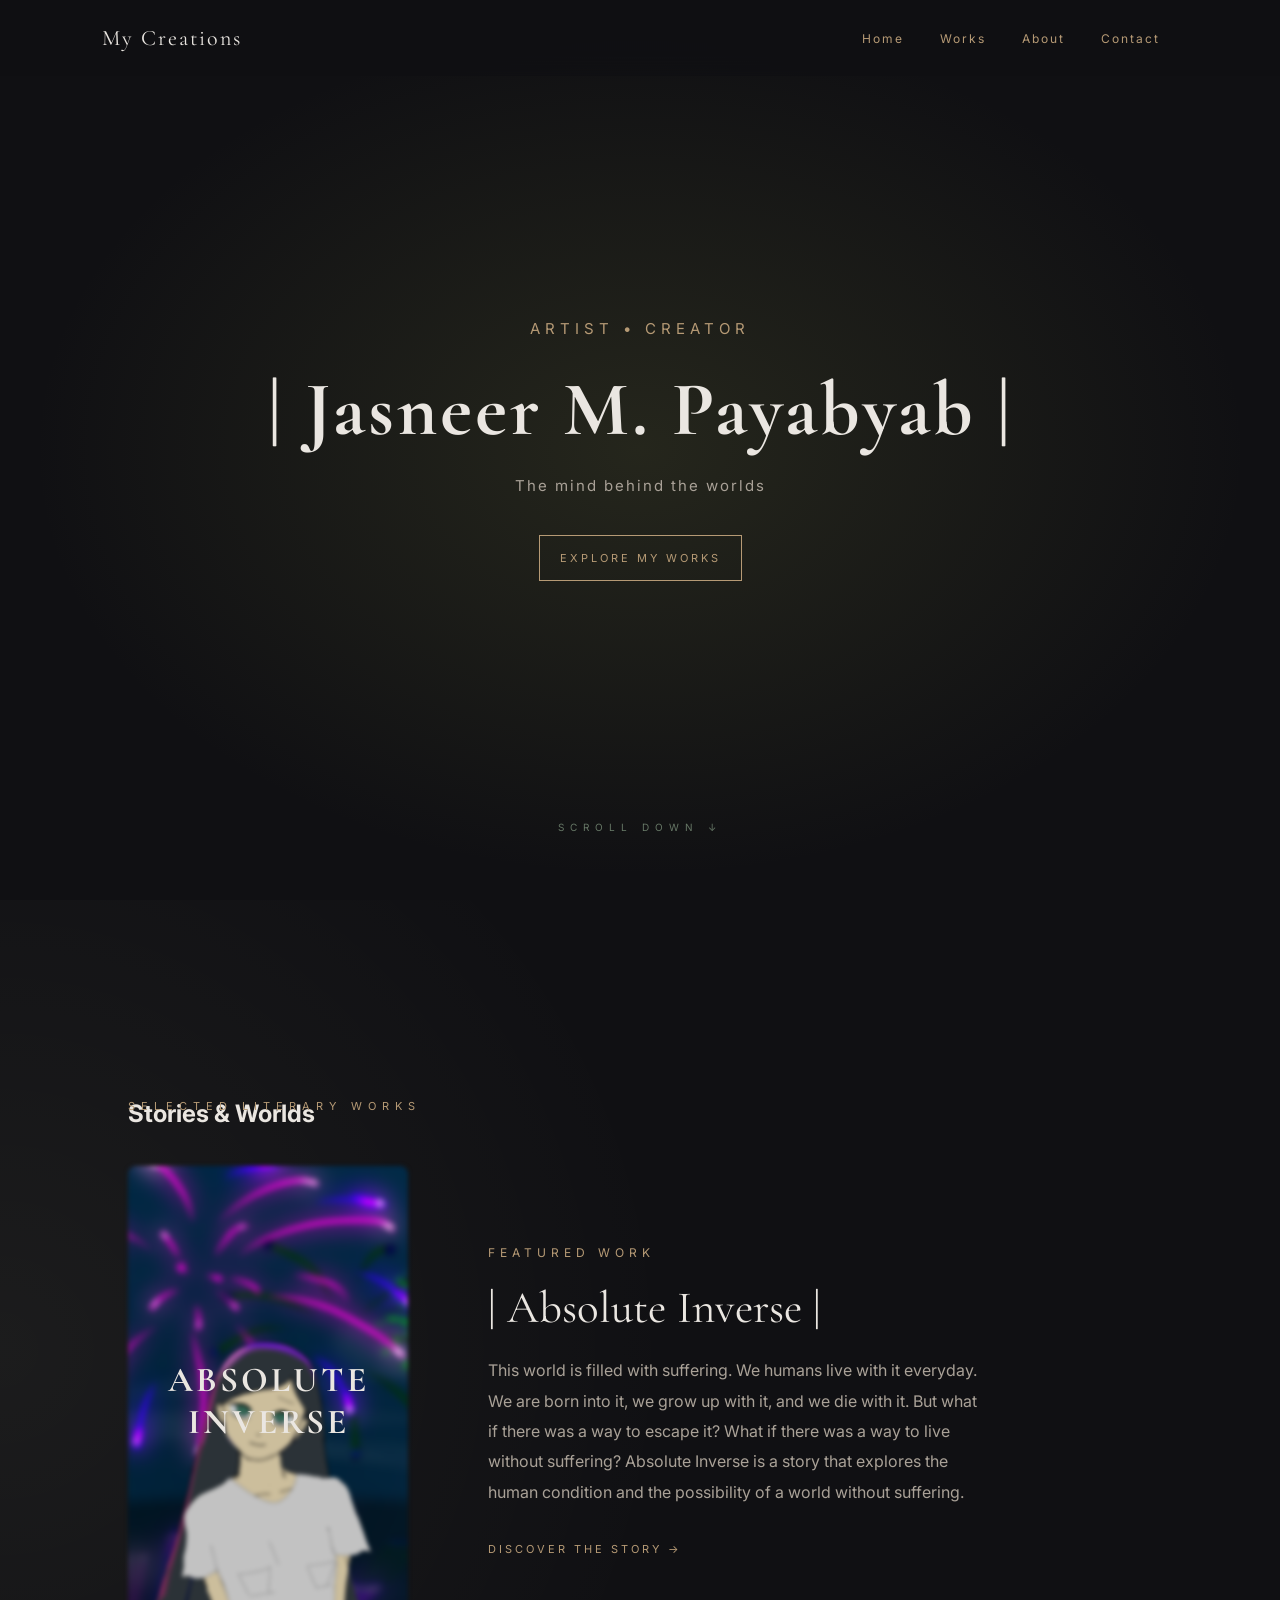
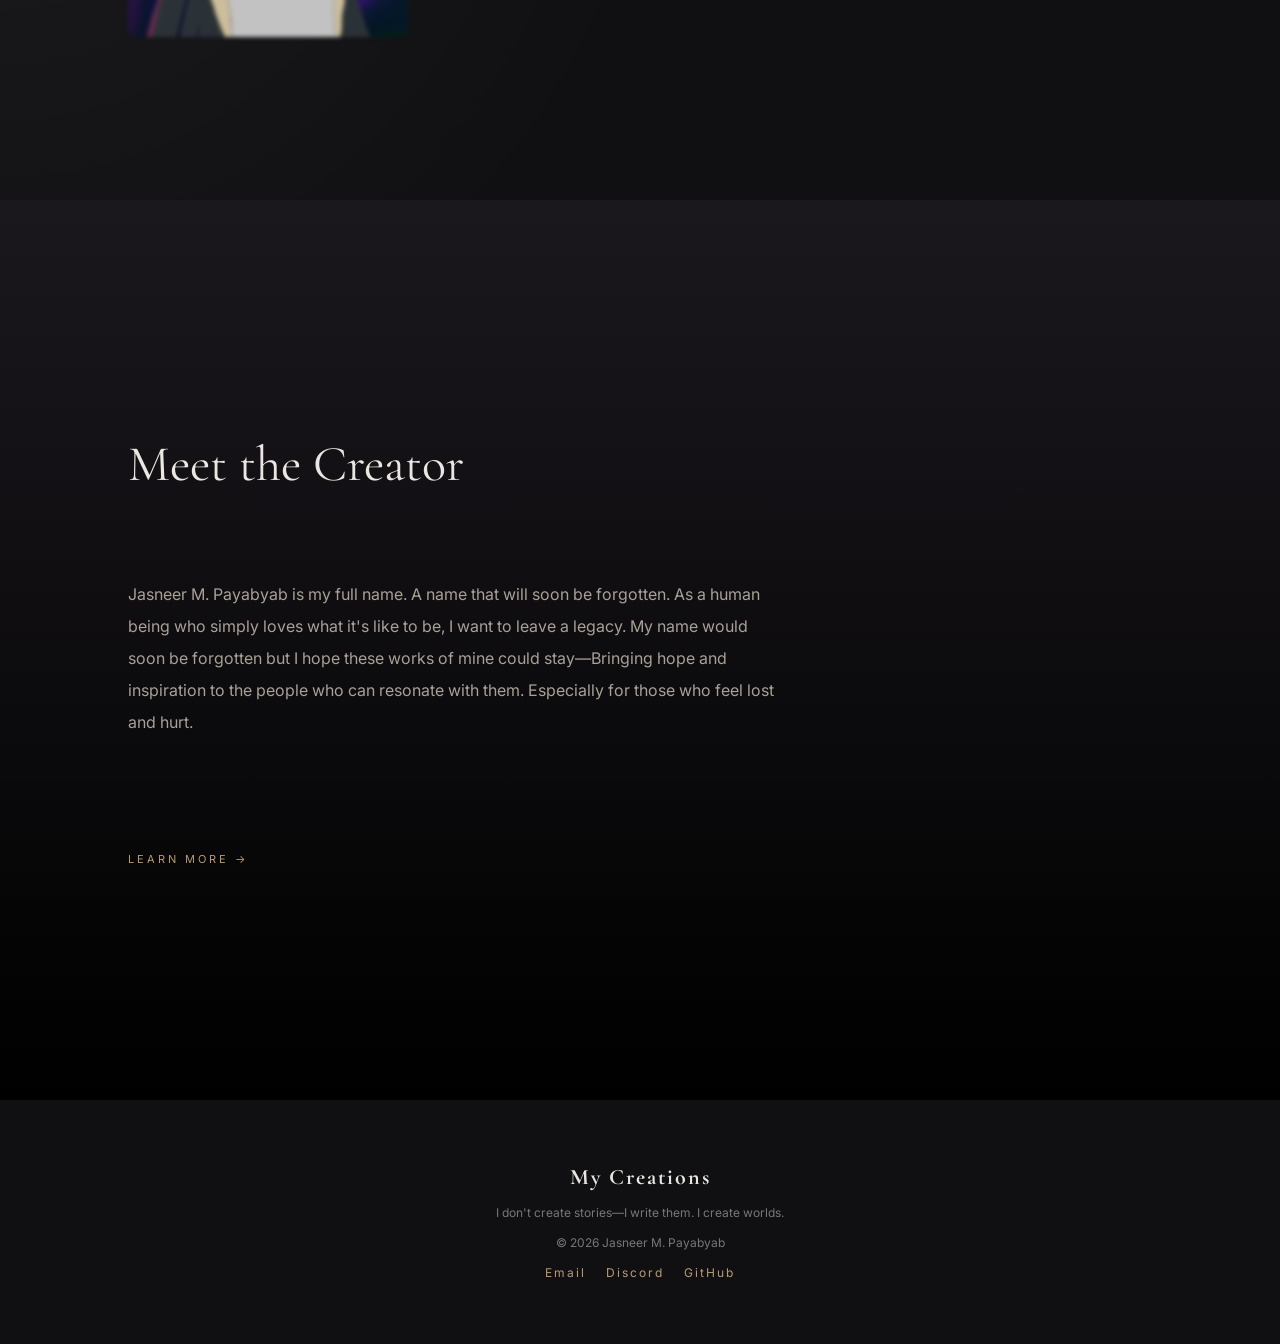
<file: index.html>
<!DOCTYPE html>
<html lang="en">

<head>

    <meta charset="UTF-8">
    <meta name="viewport" content="width=device-width, initial-scale=1.0">

    <title>Jasneer M. Payabyab | Creator</title>

    <link rel="stylesheet" href="CSS/style.css">

    <script src="JS/main.js" defer></script>

</head>

<body>

    <!-- Navigation Menu -->
    <header>
        <nav class="navbar">

            <div class="logo">
                My Creations
            </div>

            <ul class="navlinks">
                <li><a href="#home">Home</a></li>
                <li><a href="#works">Works</a></li>
                <li><a href="#about">About</a></li>
                <li><a href="#contact">Contact</a></li>
            </ul>

        </nav>
    </header>


    <main>

        <!-- Hero Section -->
        <section id="home" class="hero">

            <div class="hero-content">

                <p class="hero-subtitle">
                    ARTIST • CREATOR
                </p>

                <h1>
                    | Jasneer M. Payabyab |
                </h1>

                <p class="hero-description">
                    The mind behind the worlds
                </p>

                <a href="#works" class="explore-button">
                    EXPLORE MY WORKS
                </a>

            </div>

            <div class="scroll-prompt">
                SCROLL DOWN ↓
            </div>

        </section>


        <!-- Works Section -->
        <section id="works" class="works">

            <div class="work-heading">

                <p>SELECTED LITERARY WORKS</p>

                <h2>Stories & Worlds</h2>

            </div>

            <div class="featured-work">

                <div class="work-cover">
                    <img src="ASSETS/AbsInv.png" alt="Absolute Inverse Cover">
                    <h3>ABSOLUTE<br>INVERSE</h3>
                </div>

                <div class="work-information">

                    <p class="work-category">
                        FEATURED WORK
                    </p>

                    <h2>| Absolute Inverse |</h2>

                    <p id="absinv-description">
                        absinv description
                    </p>

                    <a href="HTMLS/works.html" target="_blank">
                        DISCOVER THE STORY →
                    </a>

                </div>

            </div>

        </section>


        <!-- About Section -->
        <section id="about" class="about">

            <div class="about-heading">

                <h2>Meet the Creator</h2>

            </div>

            <p id="about-description">
                About Description
            </p>

            <a href="HTMLS/about.html">LEARN MORE →</a>

        </section>


    </main>

    <!-- Contact -->
    <footer id="contact">

        <h2>My Creations</h2>

        <p>I don't create stories—I write them. I create worlds.</p>

        <p>© 2026 Jasneer M. Payabyab</p>

        <div id="contact-links">
            <a href="mailto:jasneerpayabyab@gmail.com" target="_blank">Email</a>
            <a href="https://discord.com/users/951391927981441044" target="_blank">Discord</a>
            <a href="https://github.com/JZAcode" target="_blank">GitHub</a>
        </div>

    </footer>

</body>

</html>
</file>
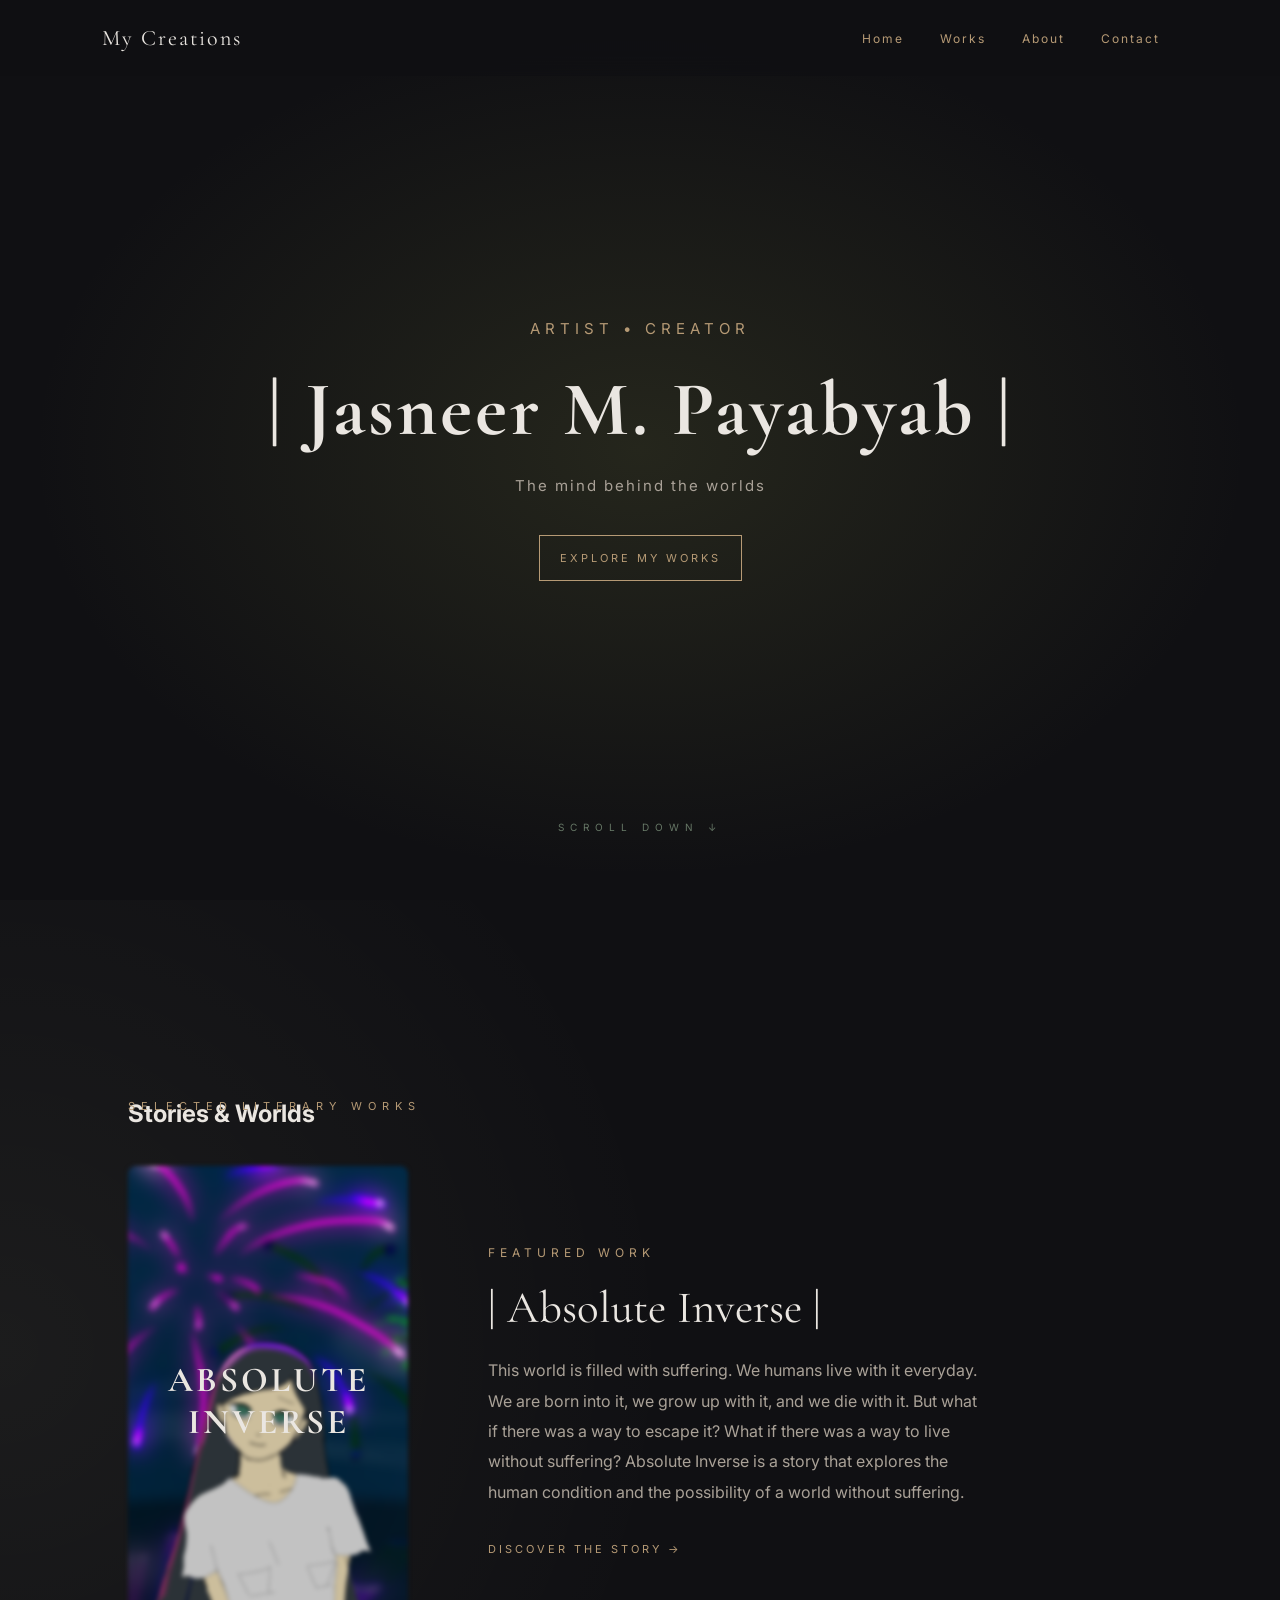
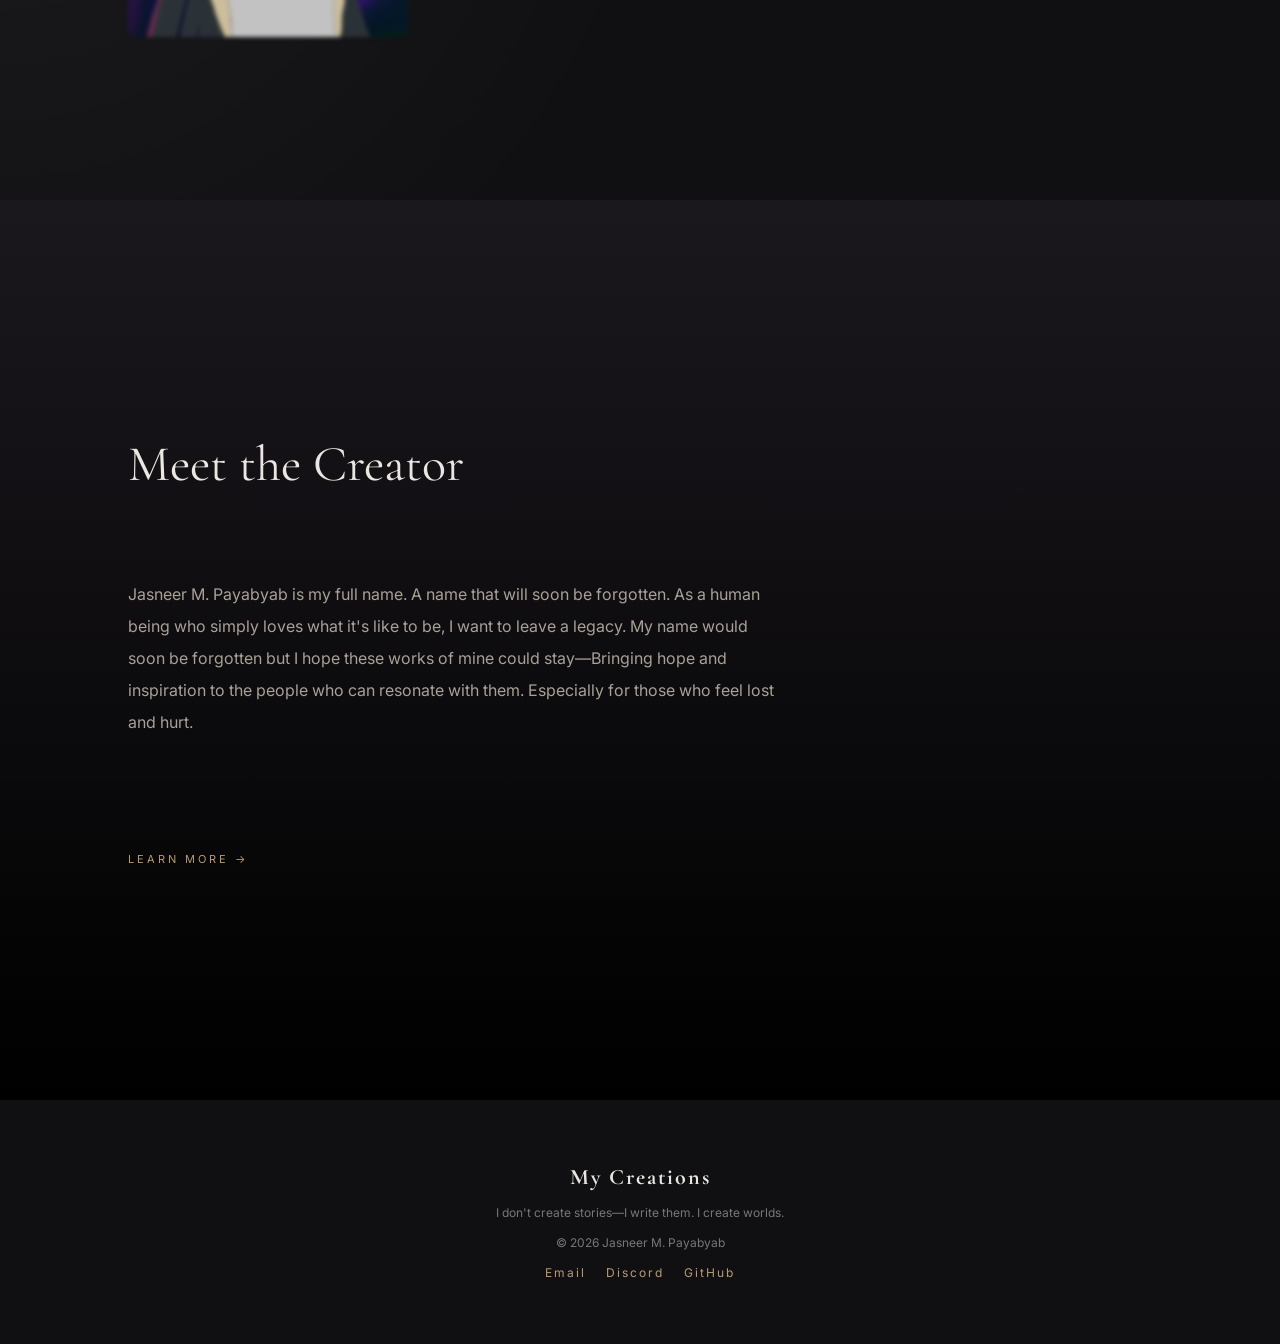
<file: HTMLS/index.html>
<!DOCTYPE html>
<html lang="en">

<head>

    <meta charset="UTF-8">
    <meta name="viewport" content="width=device-width, initial-scale=1.0">

    <title>Jasneer M. Payabyab | Creator</title>

    <link rel="stylesheet" href="../CSS/style.css">

    <script src="../JS/main.js" defer></script>

</head>

<body>

    <!-- Navigation Menu -->
    <header>
        <nav class="navbar">

            <div class="logo">
                My Creations
            </div>

            <ul class="navlinks">
                <li><a href="#home">Home</a></li>
                <li><a href="#works">Works</a></li>
                <li><a href="#about">About</a></li>
                <li><a href="#contact">Contact</a></li>
            </ul>

        </nav>
    </header>


    <main>

        <!-- Hero Section -->
        <section id="home" class="hero">

            <div class="hero-content">

                <p class="hero-subtitle">
                    ARTIST • CREATOR
                </p>

                <h1>
                    | Jasneer M. Payabyab |
                </h1>

                <p class="hero-description">
                    The mind behind the worlds
                </p>

                <a href="#works" class="explore-button">
                    EXPLORE MY WORKS
                </a>

            </div>

            <div class="scroll-prompt">
                SCROLL DOWN ↓
            </div>

        </section>


        <!-- Works Section -->
        <section id="works" class="works">

            <div class="work-heading">

                <p>SELECTED LITERARY WORKS</p>

                <h2>Stories & Worlds</h2>

            </div>

            <div class="featured-work">

                <div class="work-cover">
                    <img src="../ASSETS/AbsInv.png" alt="Absolute Inverse Cover">
                    <h3>ABSOLUTE<br>INVERSE</h3>
                </div>

                <div class="work-information">

                    <p class="work-category">
                        FEATURED WORK
                    </p>

                    <h2>| Absolute Inverse |</h2>

                    <p id="absinv-description">
                        absinv description
                    </p>

                    <a href="works.html" target="_blank">
                        DISCOVER THE STORY →
                    </a>

                </div>

            </div>

        </section>


        <!-- About Section -->
        <section id="about" class="about">

            <div class="about-heading">

                <h2>Meet the Creator</h2>

            </div>

            <p id="about-description">
                About Description
            </p>

            <a href="about.html">LEARN MORE →</a>

        </section>


    </main>

    <!-- Contact -->
    <footer id="contact">

        <h2>My Creations</h2>

        <p>I don't create stories—I write them. I create worlds.</p>

        <p>© 2026 Jasneer M. Payabyab</p>

        <div id="contact-links">
            <a href="mailto:jasneerpayabyab@gmail.com" target="_blank">Email</a>
            <a href="https://discord.com/users/951391927981441044" target="_blank">Discord</a>
            <a href="https://github.com/JZAcode" target="_blank">GitHub</a>
        </div>

    </footer>

</body>

</html>
</file>
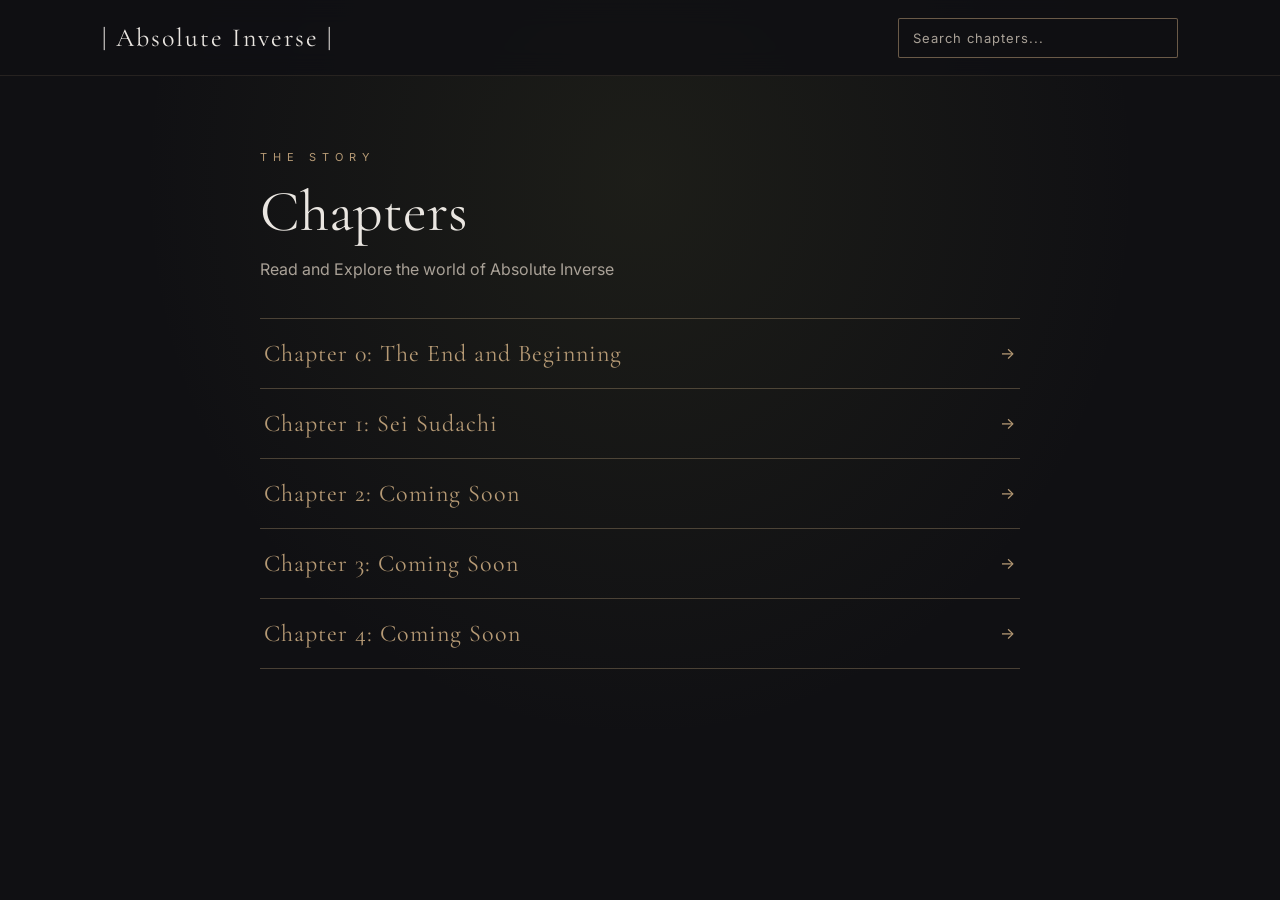
<file: HTMLS/absinvchapters.html>
<!DOCTYPE html>
<html lang="en">

<head>

    <meta charset="UTF-8">
    <meta name="viewport" content="width=device-width, initial-scale=1.0">
    <meta name="theme-color" content="#101013">

    <title>Absolute Inverse | Chapters</title>
    <link rel="stylesheet" href="../CSS/storychapters.css">
    <script src="../JS/storychapters.js" defer></script>

</head>


<body class="story-chapters-page" data-story-chapters>

    <header class="story-chapters-header">

        <a class="story-title" href="absoluteinverse.html">| Absolute Inverse |</a>
        <label class="story-chapters-search">
            <span class="story-chapters-visually-hidden">Search chapters</span>
            <input type="search" data-chapter-search placeholder="Search chapters..." autocomplete="off">
        </label>

    </header>

    <main class="story-chapters-main">

        <section class="story-chapters">

            <p class="story-chapters-eyebrow">THE STORY</p>
            <h1 class="story-chapters-title" id="chapters-title">Chapters</h1>
            <p class="story-chapters-intro">Read and Explore the world of Absolute Inverse</p>

            <ol class="story-chapters-list" data-chapter-list>
                <li><a href="../ASSETS/AbsInvChapters/Chapter 0 - The End and Beginning.pdf">Chapter 0: The End and Beginning<span aria-hidden="true">→</span></a></li>
                <li><a href="../ASSETS/AbsInvChapters/Chapter 1 - Sei Sudachi.pdf">Chapter 1: Sei Sudachi<span aria-hidden="true">→</span></a></li>
                <li><a href="comingsoon.html">Chapter 2: Coming Soon<span>→</span></a></li>
                <li><a href="comingsoon.html">Chapter 3: Coming Soon<span>→</span></a></li>
                <li><a href="comingsoon.html">Chapter 4: Coming Soon<span>→</span></a></li>
            </ol>
            <p class="story-chapters-empty" data-no-results hidden>No chapters match your search.</p>

        </section>


    </main>
</body>
</html>
</file>
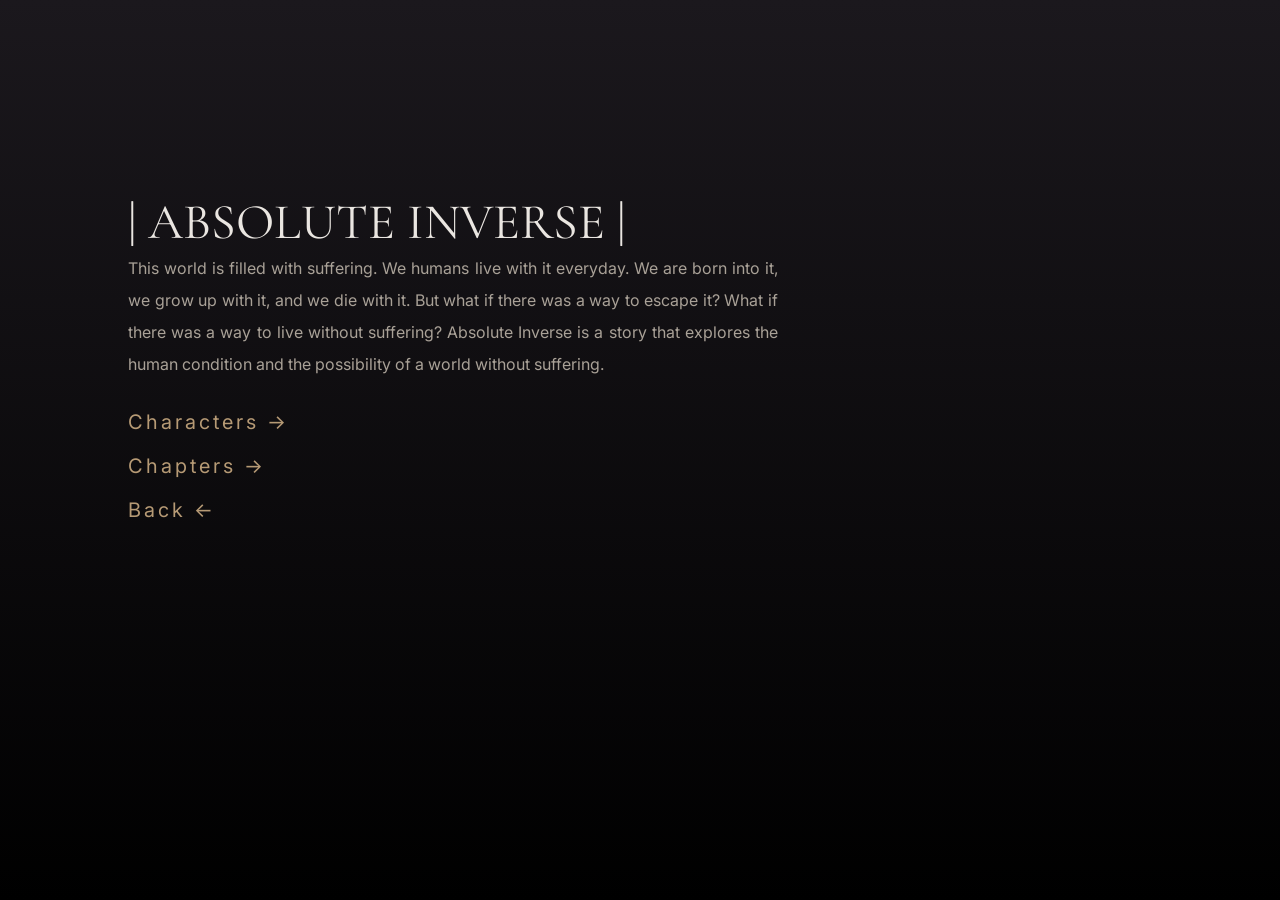
<file: HTMLS/absoluteinverse.html>
<!DOCTYPE html>
<html lang="en">

<head>

    <meta charset="UTF-8">
    <meta name="viewport" content="width=device-width, initial-scale=1.0">
    <link rel="stylesheet" href="../CSS/writtenworks.css">
    <script src="../JS/main.js" defer></script>
</html>

<body>
    <title>| Absolute Inverse |</title>
    <section id="Introduction" class="intro">

        <div class="title">

            <h1>| ABSOLUTE INVERSE |</h1>

        </div>

        <p id="absinv-description">
            absinv-description
        </p>
        
        <div class="navigation">
            <a href="comingsoon.html" class="page-link">Characters →</a>
            <a href="absinvchapters.html" class="page-link">Chapters →</a>
            <a href="works.html" class="back-link">Back ←</a>
        </div>


    </section>
</body>

</html>
</file>
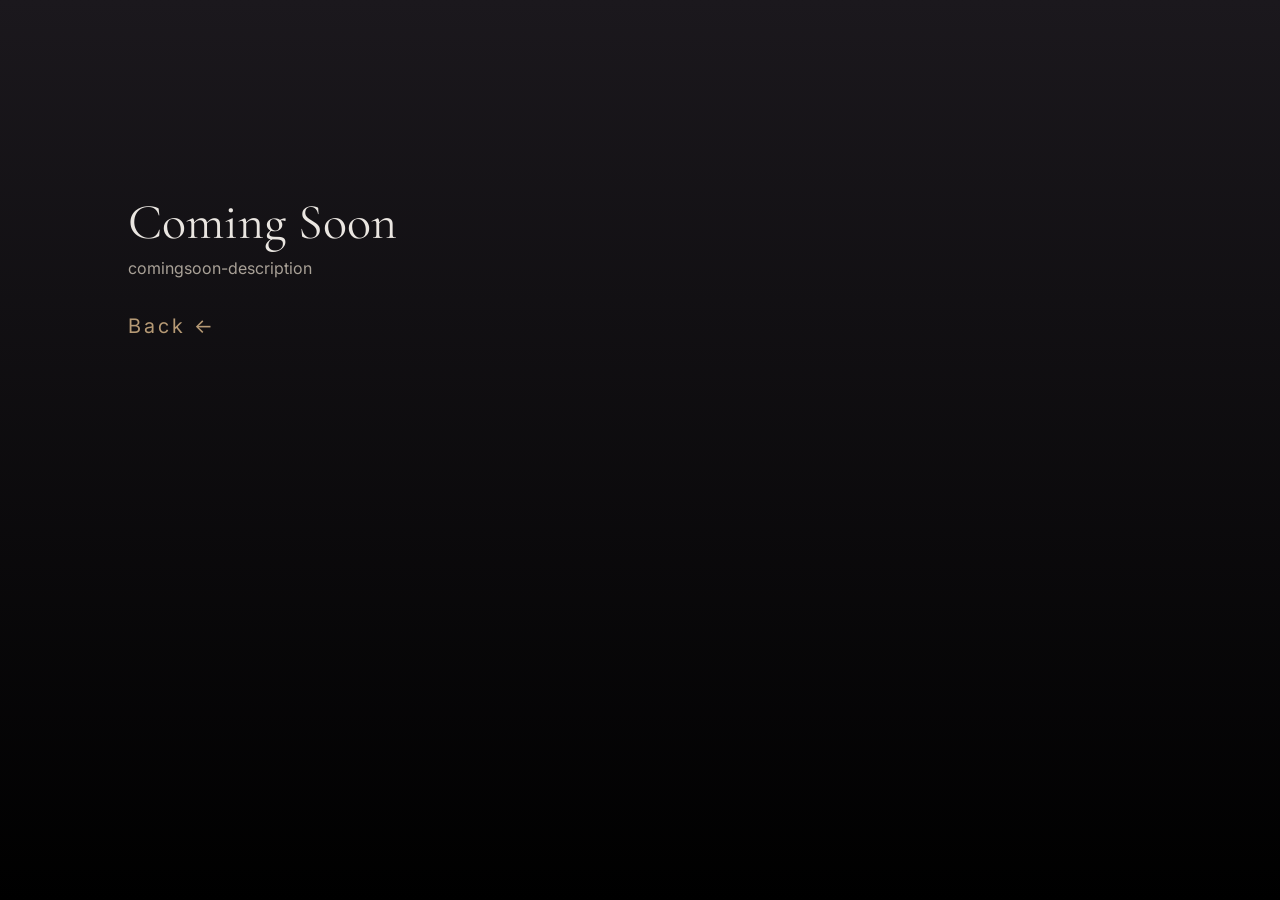
<file: HTMLS/comingsoon.html>
<!DOCTYPE html>
<html lang="en">

<head>

    <meta charset="UTF-8">
    <meta name="viewport" content="width=device-width, initial-scale=1.0">
    <link rel="stylesheet" href="../CSS/writtenworks.css">
    <script src="../JS/main.js" defer></script>
</html>

<body>
    <title>Coming Soon</title>
    <section id="Introduction" class="intro">

        <div class="title">

            <h1>Coming Soon</h1>

        </div>

        <p id="comingsoon-description">
            comingsoon-description
        </p>
        
        <div class="navigation">
            <a href="javascript:history.back()" class="back-link">Back ←</a>
        </div>


    </section>
</body>

</html>
</file>
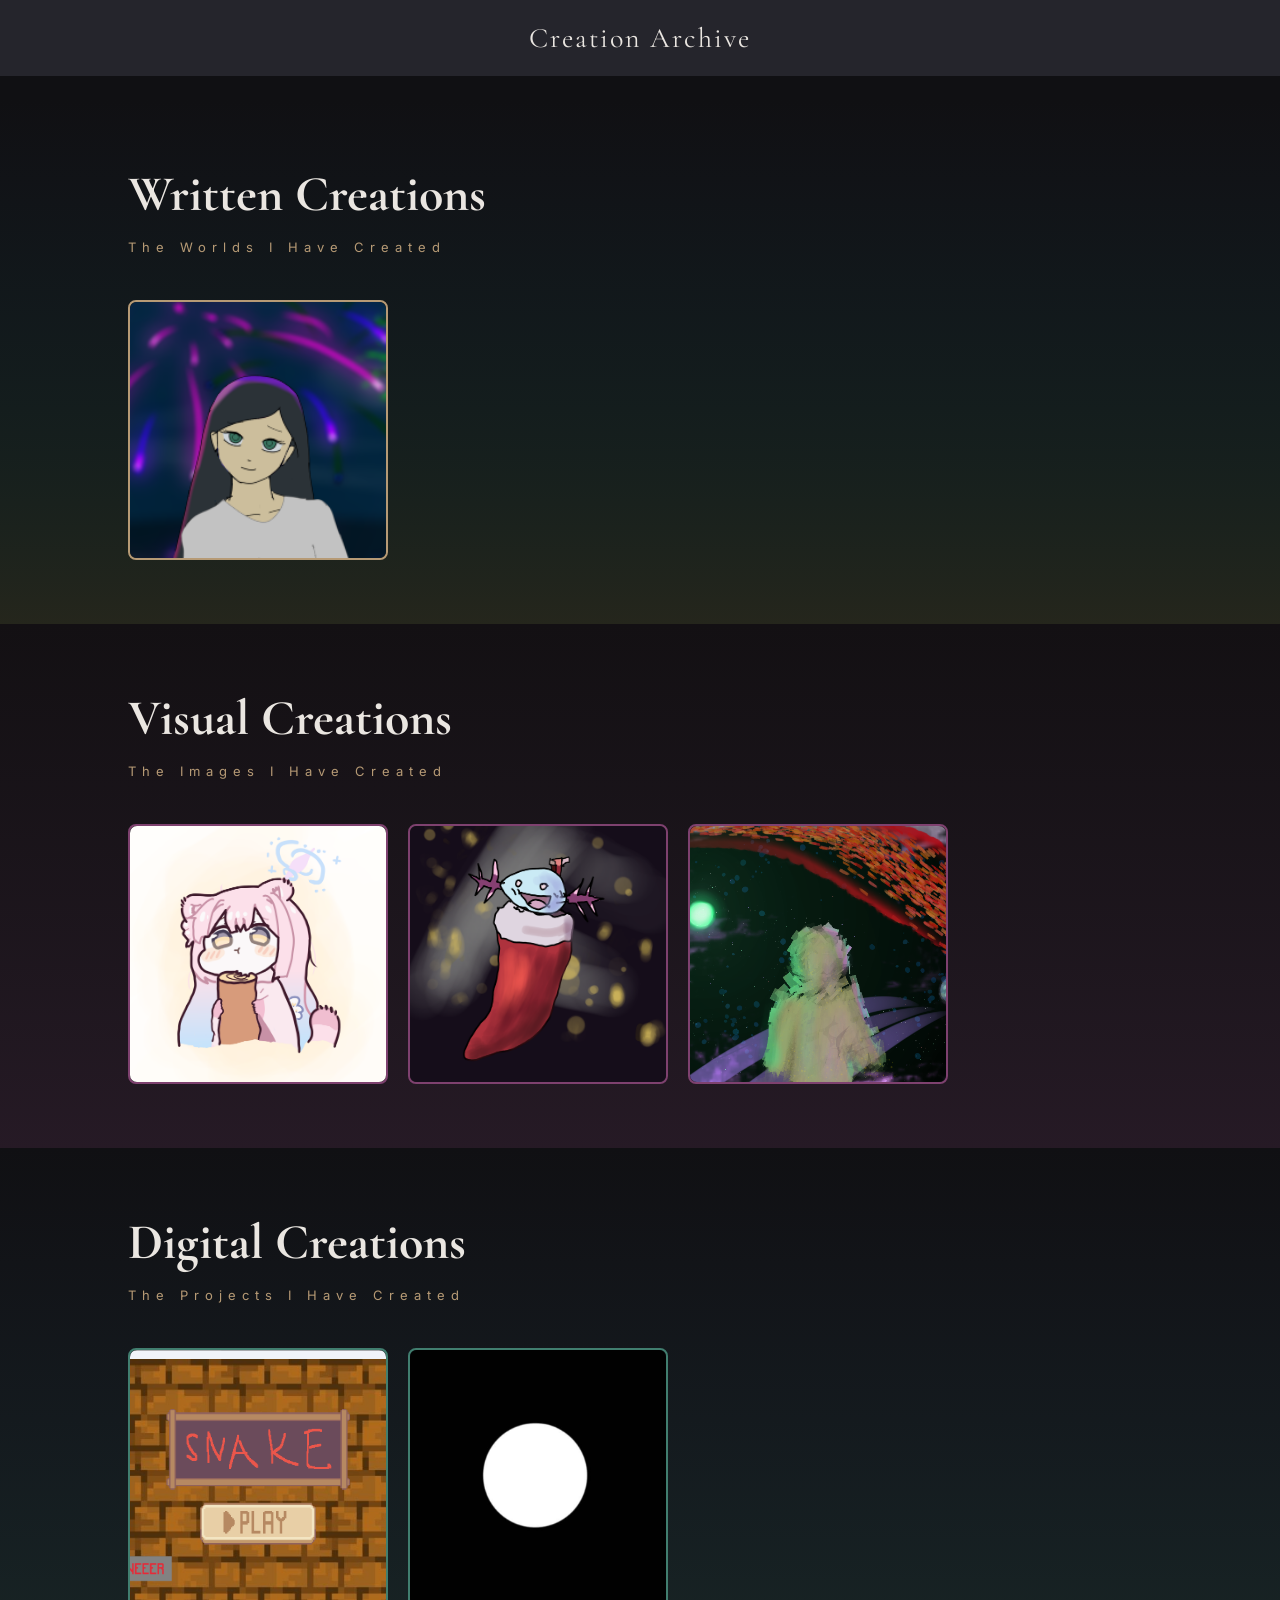
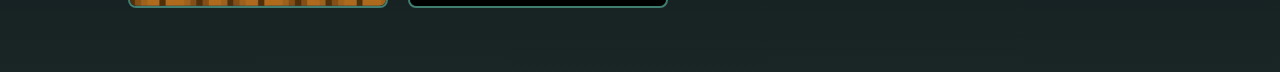
<file: HTMLS/works.html>
<!DOCTYPE html>
<html lang="en">

<head>

    <meta charset="UTF-8">
    <meta name="viewport" content="width=device-width, initial-scale=1.0">

    <title>Works</title>

    <link rel="stylesheet" href="../CSS/works.css">

    <script src="../JS/main.js" defer></script>

</head>

<body>
    
    <header>

        <div class="logo">
            Creation Archive
        </div>

    </header>

    <main>

        <!-- Written Section -->
        <section class="written">

            <h2>Written Creations</h2>
            <p>The Worlds I Have Created</p>

            <div class="works" id="clickable">
                <li>
                    <a id="absolute-inverse" href="absoluteinverse.html">
                        <img draggable="false" src="../ASSETS/AbsInv.png" alt="Written Creation">
                        <h3>Absolute<br>Inverse</h3>
                    </a>
                </li>
            </div>

        </section>

        <!-- Visual Section -->
        <section class="visual" id="transition">
            
            <h2>Visual Creations</h2>
            <p>The Images I Have Created</p>

            <div class="works">
                <li><img src="../ASSETS/idunno mika.png" alt="Visual Creation"></li>
                <li><img src="../ASSETS/jj.png" alt="Visual Creation"></li>
                <li><img src="../ASSETS/imrpvoved.png" alt="Visual Creation"></li>
            </div>

        </section>

        <!-- Digital Section -->
        <section class="digital">

            <h2>Digital Creations</h2>
            <p>The Projects I Have Created</p>

            <div class="works" id="clickable">
                <li>
                    <a href="https://www.mediafire.com/file/dvueuajfvw04dft/snekiMVP.zip/file" target="_blank">
                        <img src="../ASSETS/Sneki.png" alt="Digital Creation" draggable="false">
                        <h3>Sneki<br>(MVP)</h3>
                    </a>
                </li>
                <li>
                    <a href="comingsoon.html"><img src="../ASSETS/placeholder.jpg" alt="Digital Creation" draggable="false">
                        <h3>Metanoia</h3></a>
                </li>
            </div>

        </section>

    </main>
</body>
</file>
<file: CSS/style.css>
@import url('https://fonts.googleapis.com/css2?family=Cormorant+Garamond:wght@400;500;600;700&family=Inter:wght@300;400;500;600&display=swap');

* {
    margin: 0;
    padding: 0;
    box-sizing: border-box;
}

html {
    scroll-behavior: smooth;
}

body {
    background-color: #101013;
    color: #EAE6E1;
    font-family: 'Inter', sans-serif;
}


/* Navigation Menu */

header {
    position: fixed;
    top: 0;
    width: 100%;
    z-index: 1;
    background: rgba(16, 16, 19, 0.60);
    backdrop-filter: blur(12px);
}

.navbar {
    display: flex;
    justify-content: space-between;
    align-items: center;

    min-height: 76px;
    padding: 0 8%;
}
footer h2,
.logo {
    font-family: 'Cormorant Garamond', serif;
    font-size: 22px;
    letter-spacing: 2px;
}

.navlinks {
    display: flex;
    align-self: stretch;
    list-style: none;
}

.navlinks li {
    display: flex;
}

.navlinks a {
    display: flex;
    align-items: center;
    padding: 0 18px;
    color: #B69A75;
    text-decoration: none;
    font-size: 12px;
    letter-spacing: 2px;
    transition: 0.2s;
}

.navlinks a:hover {
    background: linear-gradient(rgba(182, 154, 117), transparent 85%);
    color: #101013;
}


/* HERO SECTION */

.hero {
    min-height: 100vh;

    display: flex;
    flex-direction: column;
    justify-content: center;
    align-items: center;

    text-align: center;
    position: relative;
    overflow: hidden;

    background:
        radial-gradient(
            ellipse at center,
                rgba(121, 126, 65, 0.20),
            transparent 67%
        ),
        #101013;
}

.hero-content {
    position: relative;
}

.hero-subtitle {
    color: #B69A75;
    font-size: 15px;
    letter-spacing: 5px;
    margin-bottom: 25px;
}

.hero h1 {
    font-family: 'Cormorant Garamond', serif;
    font-size: 6vw;
    font-weight: 700;
    letter-spacing: 3px;
    margin-bottom: 20px;
}

.hero-description {
    color: #A9A197;
    font-size: 15px;
    letter-spacing: 2px;
    margin-bottom: 40px;
}

.explore-button {
    display: inline-block;

    padding: 15px 20px;

    border: 1px solid #B69A75;

    color: #B69A75;
    text-decoration: none;

    font-size: 11px;
    letter-spacing: 3px;

    transition: 0.5s;
}

.explore-button:hover {
    background-color: #B69A75;
    color: #000000;
}

.scroll-prompt {
    position: absolute;
    bottom: 67px;

    color: #676;
    font-size: 10px;
    letter-spacing: 6px;
}

.works,
.about {
    min-height: 100vh;
    display: grid;
    flex-direction: column;
    align-items: center;
    padding: 15% 10%;
}





/* WORK */
.works {
    background:
        radial-gradient(
            circle at 0%,
                rgba(251, 255, 212, 0.05),
            transparent 50%
        ),
        #101013;
}

.work-heading {
    margin-bottom: 60px;
}

.work-heading p {
    position:fixed;
    color: #B69A75;
    font-size: 11px;
    letter-spacing: 6px;
    margin-bottom: 15px;
}

.featured-work {
    display: flex;
    align-items: center;
    gap: 80px;
}

.work-cover {
    min-width: 280px;
    width: 280px;
    height: 400px;

    display: flex;
    justify-content: center;
    align-items: center;

    text-align: center;

}
.work-cover img {
    min-width: 100%;
    height: auto;
    border-radius: 8px;
    filter: blur(2px);
}
.work-cover h3 {
    position: absolute;
    font-family: 'Cormorant Garamond', serif;
    font-size: 35px;
    letter-spacing: 3px;
}

.work-information {
    max-width: 500px;
}

.work-category {
    color: #B69A75;
    font-size: 12px;
    letter-spacing: 5px;
    margin-bottom: 20px;
}

.work-information h2 {
    font-family: 'Cormorant Garamond', serif;
    font-size: 45px;
    font-weight: 400;
    margin-bottom: 20px;
}

.work-information > p:not(.work-category) {
    color: #A9A197;
    line-height: 1.9;
    margin-bottom: 30px;
}

.work-information a,
.about a {
    color: #B69A75;
    text-decoration: none;
    font-size: 11px;
    letter-spacing: 3px;
}


/* ABOUT SECTION */

.about {
    background-color: #1b181d;
    background:
        linear-gradient(
            180deg,
            #1b181d 0%,
            #000000 100%
        );
}

.about > p {
    max-width: 650px;
    color: #A9A197;
    line-height: 2;
    margin-bottom: 30px;
}

.about-heading h2 {
    font-family: 'Cormorant Garamond', serif;
    font-size: 50px;
    font-weight: 400;
}

/* FOOTER */

footer {
    padding: 5% 20px;
    text-align: center;
}


footer p {
    color: #777;
    font-size: 12px;
    margin-top: 15px;
}


/* CONTACT LINKS style from css-tricks.com*/
#contact-links {
    padding-top: 15px;
    display: flex;
    justify-content: center;
    gap: 20px;
}

#contact-links a {
    color: #B69A75;
    text-decoration: none;
    font-size: 12px;
    letter-spacing: 2px;
    transition: 0.3s;
    position: relative;
}

#contact-links a::before {
    content: '';
    position: absolute;
    width: 100%;
    height: 1px;
    border-radius: 4px;
    background-color: #B69A75;
    bottom: 0;
    left: 0;
    transform-origin: right;
    transform: scaleX(0);
    transition: transform .3s ease-in-out;
  }

#contact-links a:hover::before {
  transform-origin: left;
  transform: scaleX(1);
}
</file>
<file: CSS/storychapters.css>
@import url('https://fonts.googleapis.com/css2?family=Cormorant+Garamond:wght@400;500;600;700&family=Inter:wght@300;400;500;600&display=swap');

* {
    box-sizing: border-box;
}

.story-chapters-page {
    min-height: 100vh;
    margin: 0;
    background:
        radial-gradient(ellipse at 50% 20%, rgba(121, 126, 65, 0.12), transparent 55%),
        #101013;
    color: #EAE6E1;
    font-family: 'Inter', sans-serif;
}

.story-chapters-header {
    position: fixed;
    inset: 0 0 auto;
    z-index: 1;
    min-height: 76px;
    padding: 0 8%;
    display: flex;
    align-items: center;
    justify-content: space-between;
    gap: 24px;
    background: rgba(16, 16, 19, 0.8);
    backdrop-filter: blur(12px);
    border-bottom: 1px solid rgba(182, 154, 117, 0.14);
}

.story-title {
    color: #EAE6E1;
    font-family: 'Cormorant Garamond', serif;
    font-size: 26px;
    letter-spacing: 2px;
    text-decoration: none;
    white-space: nowrap;
}

.story-title:hover {
    font-weight: 600;
    color: rgb(16, 16, 19);
    text-shadow: 
    -1px -1px 0 #EAE6E1,  
    1px -1px 0 #EAE6E1,
    -1px  1px 0 #EAE6E1,
    1px  1px 0 #EAE6E1;
}

.story-chapters-search {
    width: min(280px, 45vw);
}

.story-chapters-search input {
    width: 100%;
    padding: 11px 14px;
    border: 1px solid rgba(182, 154, 117, 0.55);
    border-radius: 2px;
    outline: none;
    background: rgba(16, 16, 19, 0.7);
    color: #EAE6E1;
    font: inherit;
    font-size: 13px;
    letter-spacing: 1px;
}

.story-chapters-search input::placeholder {
    color: #A9A197;
}

.story-chapters-search input:focus {
    border-color: #B69A75;
    box-shadow: 0 0 0 2px rgba(182, 154, 117, 0.18);
}

.story-chapters-main {
    padding: 150px 10% 80px;
}

.story-chapters {
    width: min(760px, 100%);
    margin: 0 auto;
}

.story-chapters-eyebrow {
    margin: 0 0 12px;
    color: #B69A75;
    font-size: 11px;
    letter-spacing: 6px;
}

.story-chapters-title {
    margin: 0;
    font-family: 'Cormorant Garamond', serif;
    font-size: clamp(42px, 7vw, 58px);
    font-weight: 400;
}

.story-chapters-intro {
    margin: 8px 0 34px;
    color: #A9A197;
    line-height: 1.8;
}

.story-chapters-list {
    padding: 0;
    list-style: none;
    border-top: 1px solid rgba(182, 154, 117, 0.35);
}

.story-chapters-list li {
    border-bottom: 1px solid rgba(182, 154, 117, 0.35);
}

.story-chapters-list a {
    display: flex;
    align-items: center;
    justify-content: space-between;
    padding: 20px 4px;
    color: #B69A75;
    font-family: 'Cormorant Garamond', serif;
    font-size: 24px;
    letter-spacing: 1px;
    text-decoration: none;
    transition: color 0.2s ease, padding 0.2s ease;
}

.story-chapters-list a:hover,
.story-chapters-list a:focus-visible {
    padding-right: 12px;
    padding-left: 12px;
    color: #EAE6E1;
}

.story-chapters-list a span {
    font-family: 'Inter', sans-serif;
    font-size: 16px;
}

.story-chapters-empty {
    padding: 22px 4px;
    color: #A9A197;
}

.story-chapters-visually-hidden {
    position: absolute;
    width: 1px;
    height: 1px;
    overflow: hidden;
    clip: rect(0, 0, 0, 0);
    white-space: nowrap;
    clip-path: inset(50%);
}
</file>
<file: CSS/writtenworks.css>
@import url('https://fonts.googleapis.com/css2?family=Cormorant+Garamond:wght@400;500;600;700&family=Inter:wght@300;400;500;600&display=swap');


* {
    margin: 0;
    padding: 0;
    box-sizing: border-box;
}

body {
    background-color: #101013;
    color: #EAE6E1;
    font-family: 'Inter', sans-serif;
}


.intro {
    background-color: #1b181d;
    background:
        linear-gradient(
            180deg,
            #1b181d 0%,
            #000000 100%
        );
    min-height: 100vh;

    flex-direction: column;
    align-items: center;
    padding: 15% 10%;
}


.intro > p {
    max-width: 650px;
    color: #A9A197;
    line-height: 2;
    margin-bottom: 30px;
    text-align: justify;
}

.intro h1 {
    font-family: 'Cormorant Garamond', serif;
    font-size: 50px;
    font-weight: 400;
}

.intro a{
    color: #B69A75;
    text-decoration: none;
    font-size: 20px;
    letter-spacing: 3px;
}

.navigation {
    display: grid;
    justify-content: left;
    gap: 20px;
    margin-top: 30px;
}

a {
    width: max-content;
    justify-self: start;
    color: #B69A75;
    text-decoration: none;
    font-size: 12px;
    letter-spacing: 2px;
    transition: 0.3s;
    position: relative;
}

a::before {
    content: '';
    position: absolute;
    width: 100%;
    height: 1px;
    border-radius: 4px;
    background-color: #B69A75;
    bottom: 0;
    left: 0;
    transform: scaleX(0);
    transition: transform .3s ease-in-out;
  }

.page-link:hover::before {
  transform-origin: left;
  transform: scaleX(1);
}

.back-link:hover::before {
    transform-origin: right;
    transform: scaleX(1);
}
</file>
<file: CSS/works.css>
@import url('https://fonts.googleapis.com/css2?family=Cormorant+Garamond:wght@400;500;600;700&family=Inter:wght@300;400;500;600&display=swap');


* {
    margin: 0;
    padding: 0;
    box-sizing: border-box;
}

body {
    background-color: #101013;
    color: #EAE6E1;
    font-family: 'Inter', sans-serif;
}

main {
    padding-top: 100px;
}

header {
    position: fixed;
    top: 0;
    width: 100%;
    z-index: 1;
    background: rgba(53, 53, 63, 0.6);
    backdrop-filter: blur(2px);
    min-height: 76px;
    display: flex;
    justify-content: center;
    align-items: center;
}

.logo {
    font-family: 'Cormorant Garamond', serif;
    font-size: 28px;
    letter-spacing: 2px;
}

/* General */

.works {
    display: flex;
    flex-wrap: wrap;
    justify-content: left;
    gap: 20px;
}
.works li {
    list-style: none;
    margin-top: 20px;
}

.works img {
    display: block;
    min-width: 20vw;
    max-width: 20vw;
    max-height: auto;
    border-radius: 7px;
    aspect-ratio: 1 / 1;
    object-fit: cover;
}


section {
    padding: 5% 10%;
}

section p {
    color: #B69A75;
    font-size: 13px;
    letter-spacing: 6px;
    margin-top: 15px;
    margin-bottom: 25px;
}

a {
    display: flex;
    transition: filter 0.5s ease;
    align-items: center;
    justify-content: center;
    text-align: center;
}

h3 {
    letter-spacing: 3px;
    font-size: 40px;
    position: absolute;
    font-family: 'Cormorant Garamond', serif;
    color: #eae6e100;
    transition: color 0.5s ease;
}
h2 {
    font-family: 'Cormorant Garamond', serif;
    font-size: 50px;
}

#clickable a:hover {
    img{
        filter: blur(2px) brightness(0.5);
    }
    h3 {
        color: #EAE6E1;
    }
}

/* Written Section */
.written {
    background:
        linear-gradient(
            180deg in oklch,
            #101013,
            rgba(121, 126, 65, 0.20)
        )
}

.written li {
    border: 2px solid #B69A75;
    border-radius: 8px;
}





/* Visual Section */
.visual {
    background:
        linear-gradient(
            180deg in oklch,
            #131013,
            rgba(126, 65, 111, 0.2)
        )
}

.visual li {
    border: 2px solid rgba(126, 65, 111);
    border-radius: 8px;
}
/* Digital Section */
.digital {
    background:
        linear-gradient(
            180deg in oklch,
            #101013,
            rgba(65, 126, 111, 0.2)
        )
}

.digital li {
    border: 2px solid rgba(65, 126, 111);
    border-radius: 8px;
}
</file>
